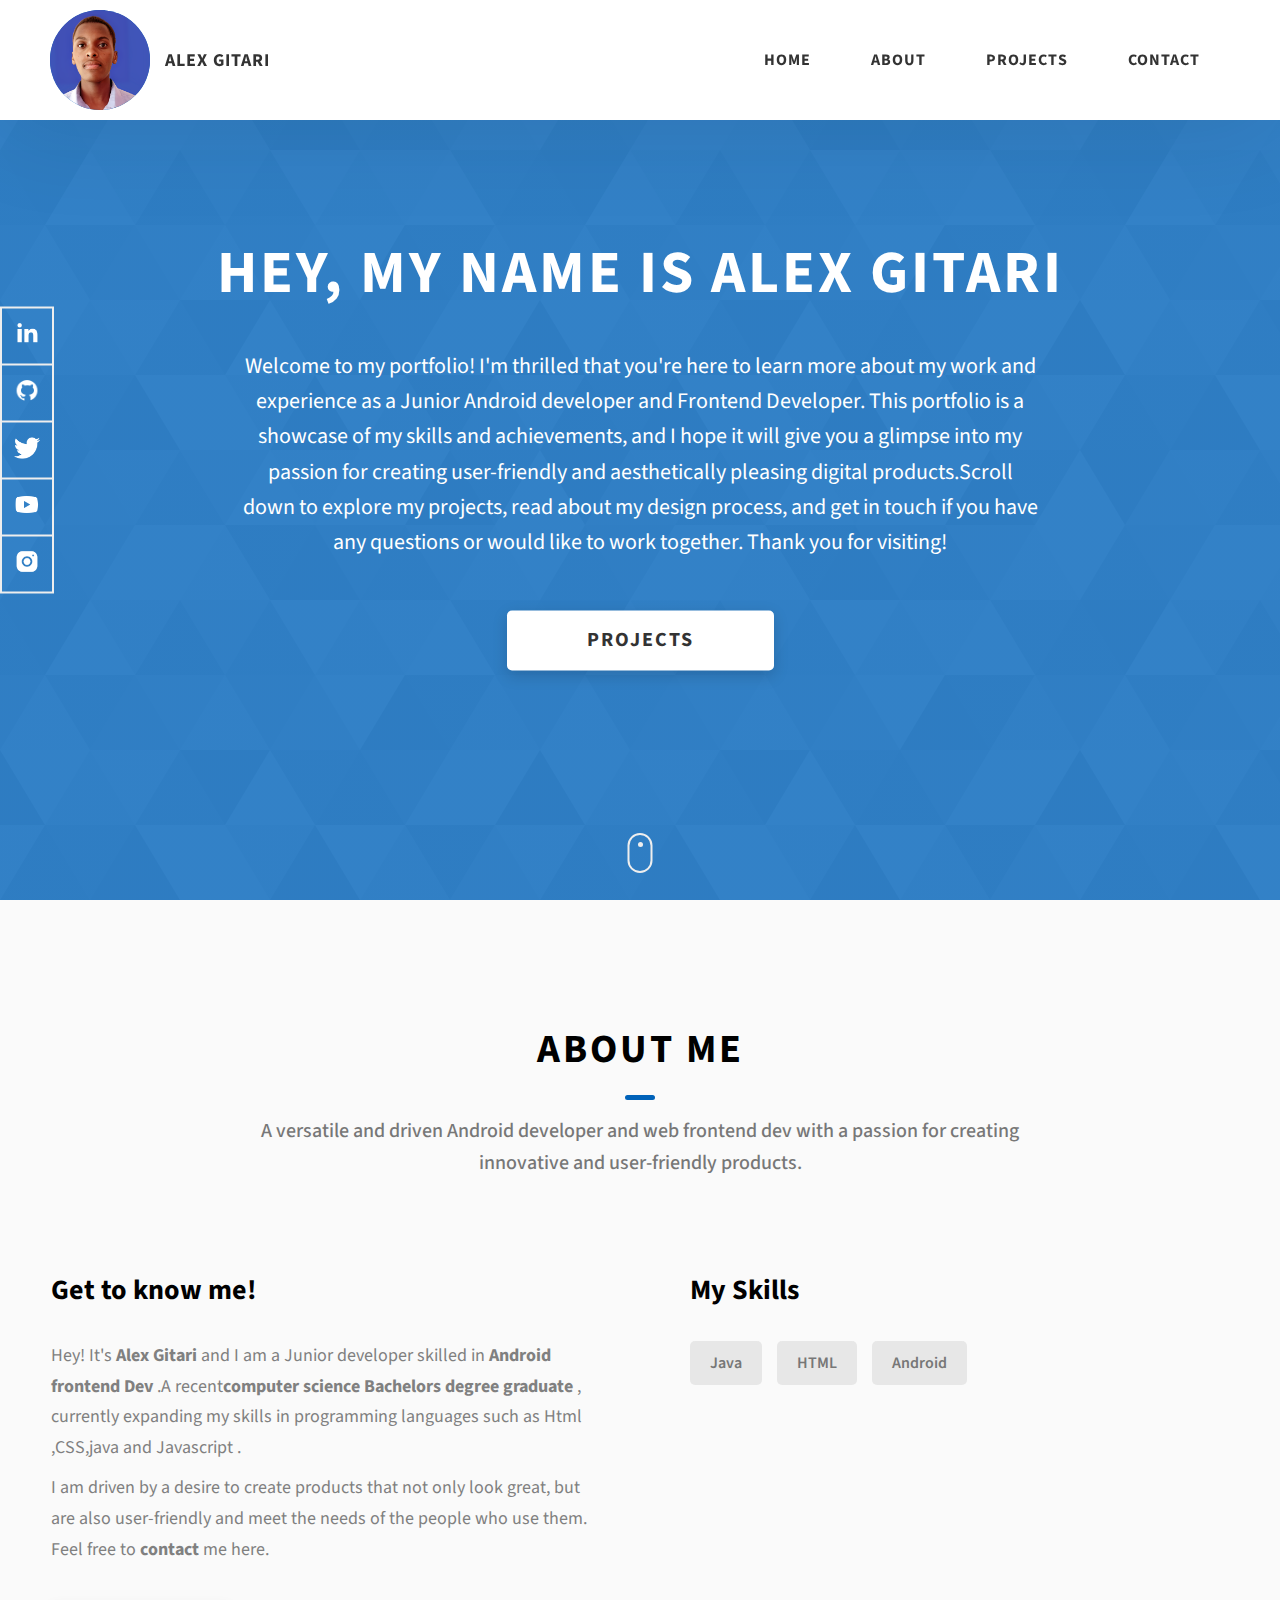
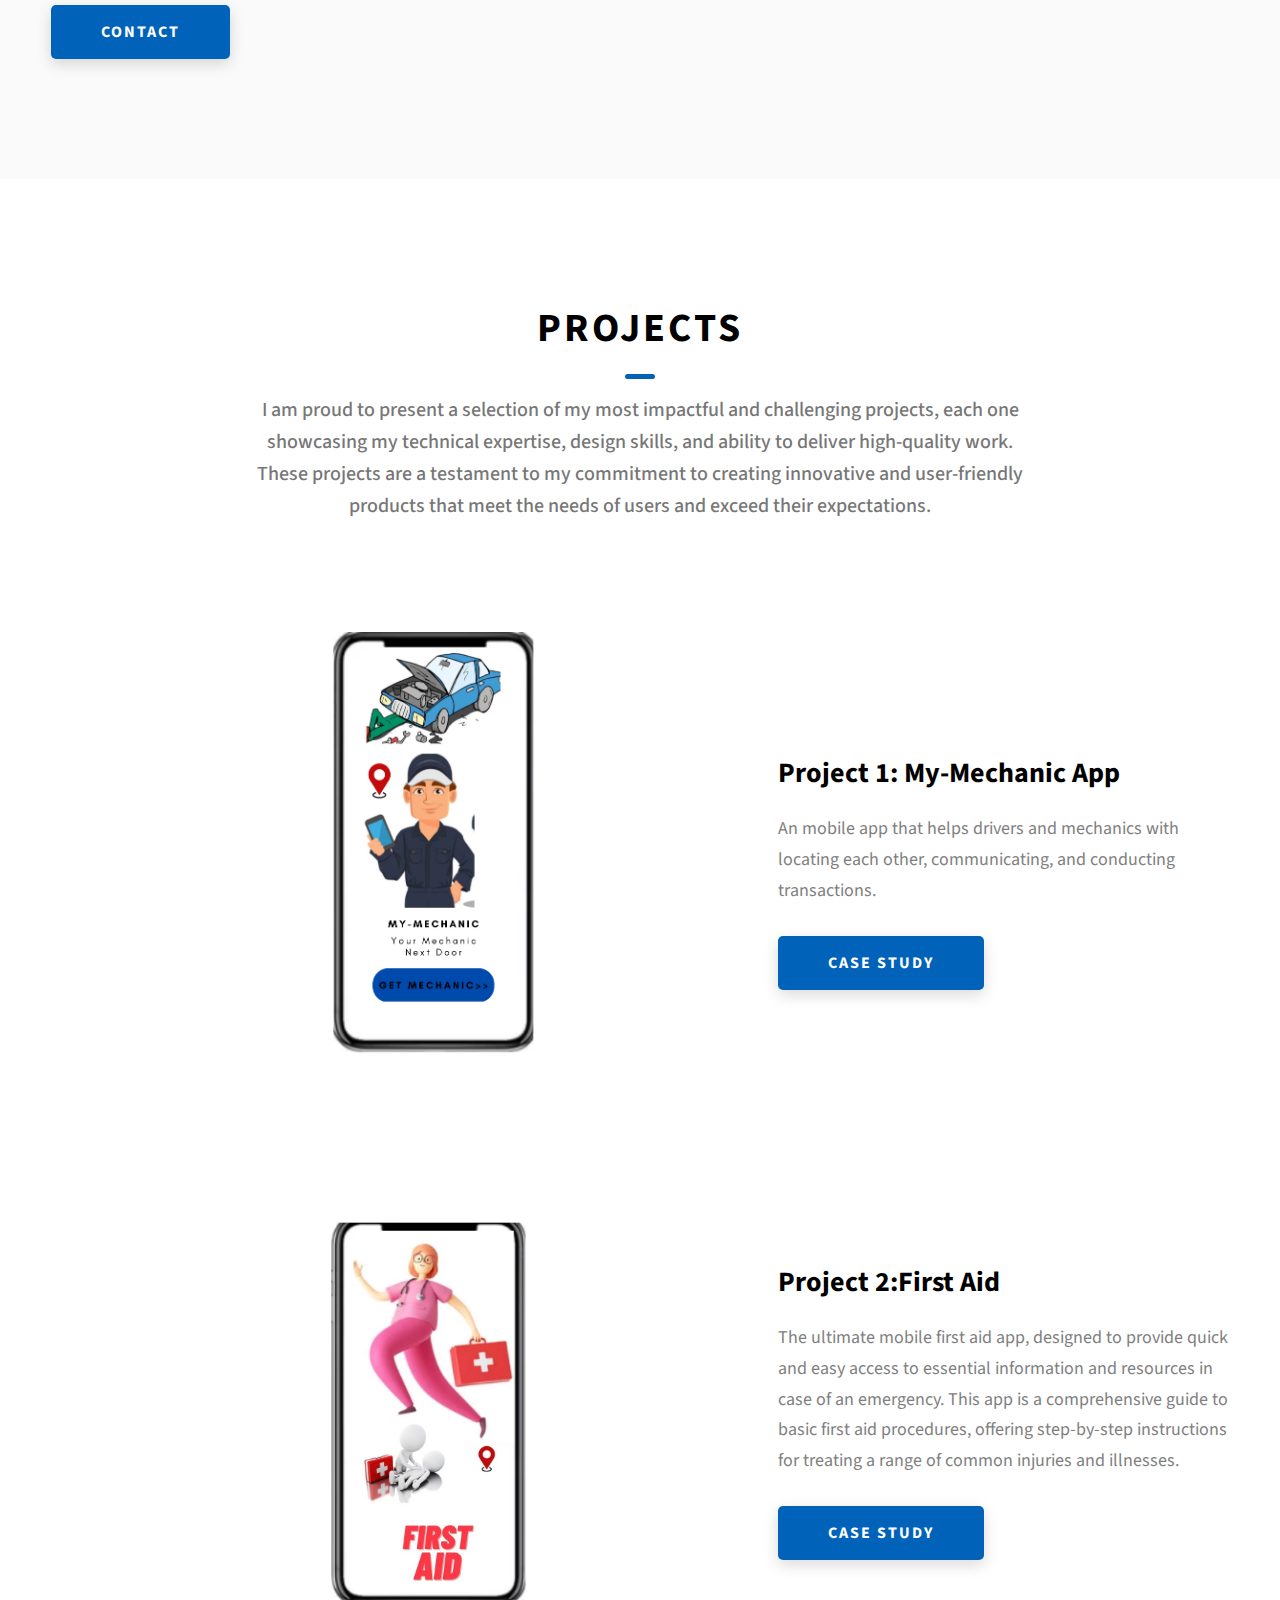
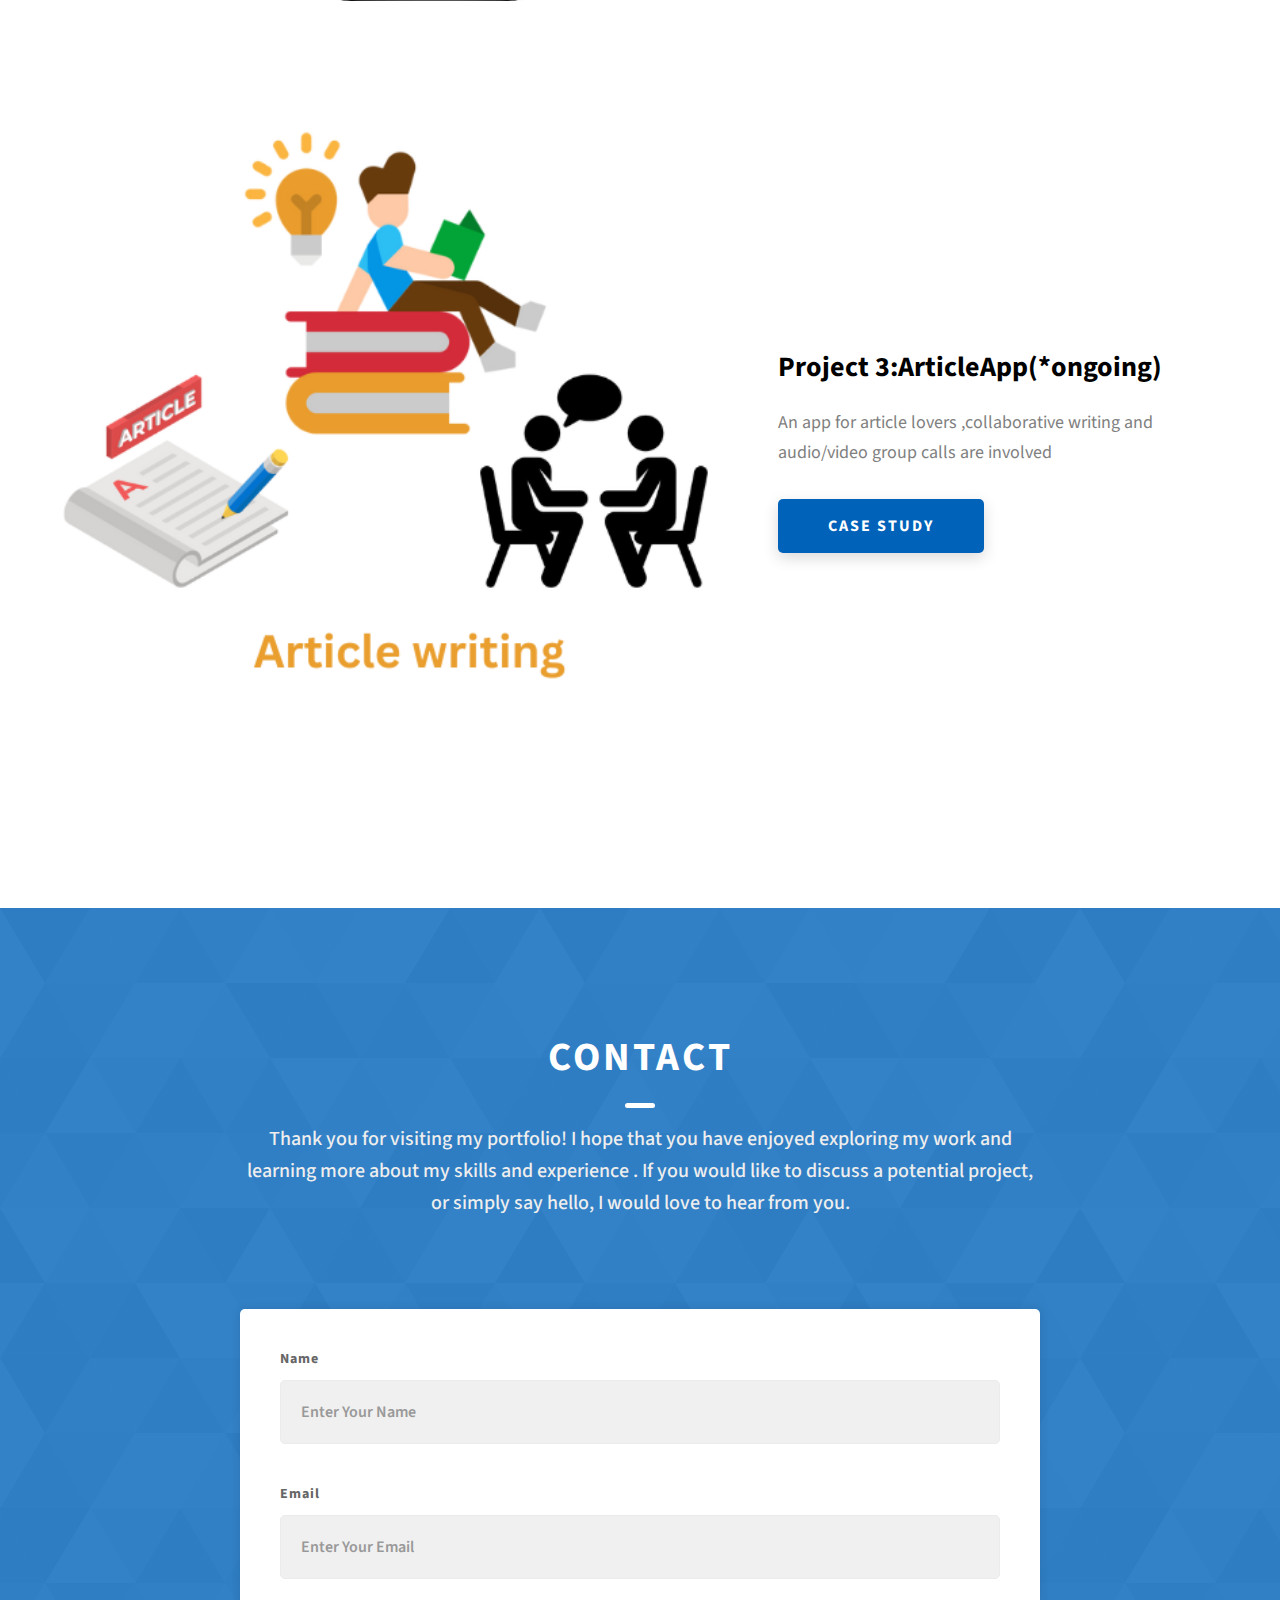
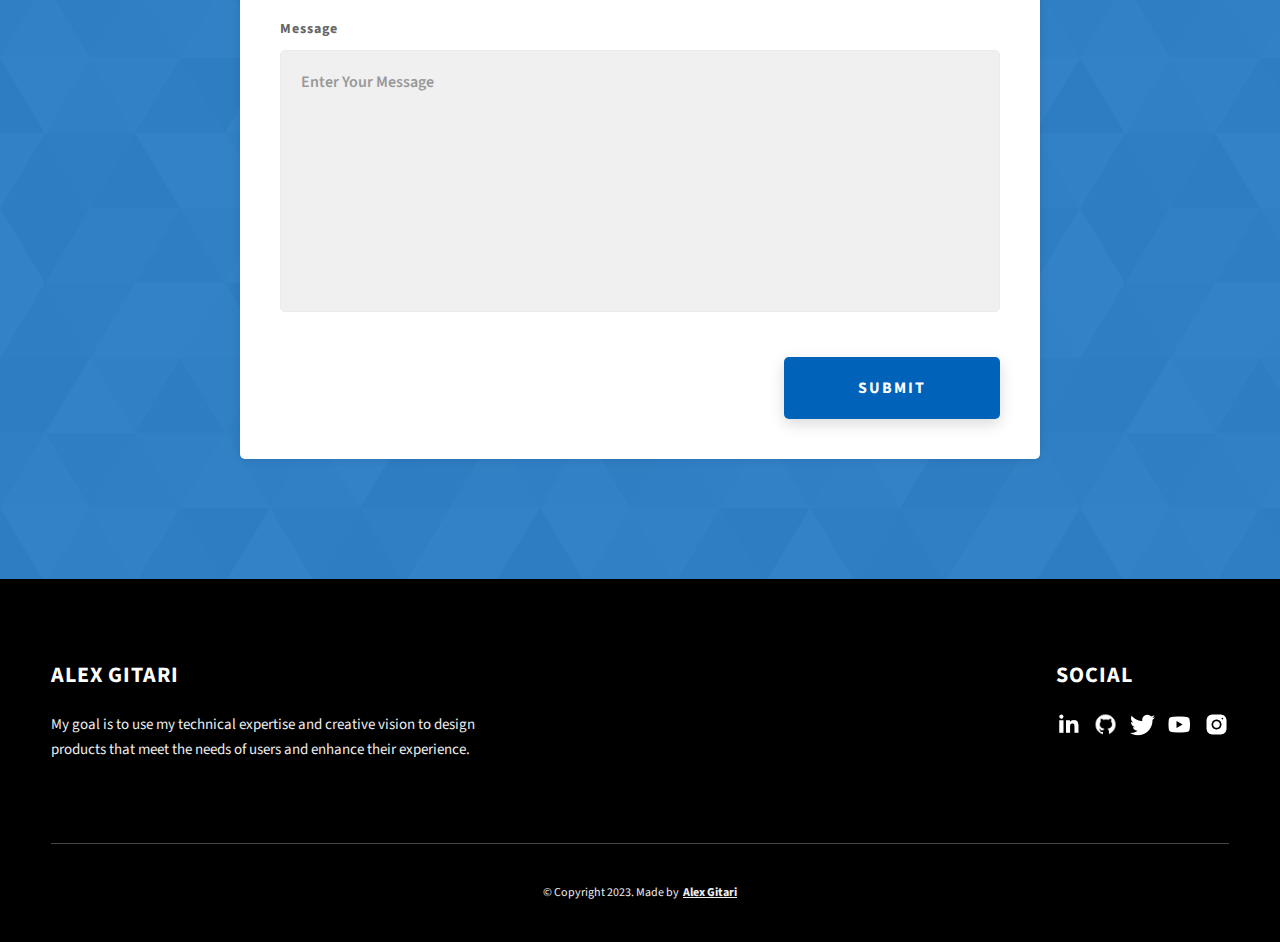
<file: index.html>
<!DOCTYPE html>
<html lang="en">
  <head>
    <meta charset="UTF-8" />
    <meta name="viewport" content="width=device-width, initial-scale=1.0" />
    <meta http-equiv="X-UA-Compatible" content="ie=edge" />
    <title>Alex Portfolio</title>
    <meta name="description" content="Portfolio " />

    <link rel="stylesheet" href="css/style.css" />

    <link rel="preconnect" href="https://fonts.googleapis.com" />
    <link rel="preconnect" href="https://fonts.gstatic.com" crossorigin />
    <link
      href="https://fonts.googleapis.com/css2?family=Source+Sans+Pro:wght@400;600;700;900&display=swap"
      rel="stylesheet"
    />
  </head>
  <body>
    <header class="header">
      <div class="header__content">
        <div class="header__logo-container">
          <div class="header__logo-img-cont">
            <img
              src="./assets/png/alexdppic.png"
              alt="Ram Maheshwari Logo Image"
              class="header__logo-img"
            />
          </div>
          <span class="header__logo-sub">Alex Gitari</span>
        </div>
        <div class="header__main">
          <ul class="header__links">
            <li class="header__link-wrapper">
              <a href="./index.html" class="header__link"> Home </a>
            </li>
            <li class="header__link-wrapper">
              <a href="./index.html#about" class="header__link">About </a>
            </li>
            <li class="header__link-wrapper">
              <a href="./index.html#projects" class="header__link">
                Projects
              </a>
            </li>
            <li class="header__link-wrapper">
              <a href="./index.html#contact" class="header__link"> Contact </a>
            </li>
          </ul>
          <div class="header__main-ham-menu-cont">
            <img
              src="./assets/svg/ham-menu.svg"
              alt="hamburger menu"
              class="header__main-ham-menu"
            />
            <img
              src="./assets/svg/ham-menu-close.svg"
              alt="hamburger menu close"
              class="header__main-ham-menu-close d-none"
            />
          </div>
        </div>
      </div>
      <div class="header__sm-menu">
        <div class="header__sm-menu-content">
          <ul class="header__sm-menu-links">
            <li class="header__sm-menu-link">
              <a href="./index.html"> Home </a>
            </li>

            <li class="header__sm-menu-link">
              <a href="./index.html#about"> About </a>
            </li>

            <li class="header__sm-menu-link">
              <a href="./index.html#projects"> Projects </a>
            </li>

            <li class="header__sm-menu-link">
              <a href="./index.html#contact"> Contact </a>
            </li>
          </ul>
        </div>
      </div>
    </header>
    <section class="home-hero">
      <div class="home-hero__content">
        <h1 class="heading-primary">Hey, My name is Alex Gitari</h1>
        <div class="home-hero__info">
          <p class="text-primary">
            Welcome to my portfolio! I'm thrilled that you're here to learn more 
            about my work and experience as a Junior Android developer and Frontend Developer. 
            This portfolio is a showcase of my skills and achievements, and I hope 
            it will give you a glimpse into my passion for creating user-friendly and 
            aesthetically pleasing digital products.Scroll down to explore my projects, 
            read about my design process, and get in touch if you have any questions or would
            like to work together. Thank you for visiting!
          </p>
        </div>
        <div class="home-hero__cta">
          <a href="./index.html#projects" class="btn btn--bg">Projects</a>
        </div>
      </div>
      <div class="home-hero__socials">
        <div class="home-hero__social">
          <a href="https://www.linkedin.com/in/alex-gitari-766053228/" class="home-hero__social-icon-link">
            <img
              src="./assets/png/linkedin-ico.png"
              alt="icon"
              href="https://www.linkedin.com/in/alex-gitari-766053228/" 
              class="home-hero__social-icon"
            />
          </a>
        </div>
        <div class="home-hero__social">
          <a href="https://github.com/Gitari65" class="home-hero__social-icon-link">
            <img
              src="./assets/png/github-ico.png"
              alt="icon"
              href="https://github.com/Gitari65"
              class="home-hero__social-icon"
            />
          </a>
        </div>
        <div class="home-hero__social">
          <a href="https://twitter.com/favoriteDevAlex" target="_blank" class="home-hero__social-icon-link">
            <img
              src="./assets/png/twitter-ico.png"
              alt="icon"
              class="home-hero__social-icon"
            />
          </a>
        </div>
        <div class="home-hero__social">
          <a href="#" class="home-hero__social-icon-link">
            <img
              src="./assets/png/yt-ico.png"
              alt="icon"
              class="home-hero__social-icon"
            />
          </a>
        </div>
        <div class="home-hero__social">
          <a
            href="#"
            class="home-hero__social-icon-link home-hero__social-icon-link--bd-none"
          >
            <img
              src="./assets/png/insta-ico.png"
              alt="icon"
              class="home-hero__social-icon"
            />
          </a>
        </div>
      </div>
      <div class="home-hero__mouse-scroll-cont">
        <div class="mouse"></div>
      </div>
    </section>
    <section id="about" class="about sec-pad">
      <div class="main-container">
        <h2 class="heading heading-sec heading-sec__mb-med">
          <span class="heading-sec__main">About Me</span>
          <span class="heading-sec__sub">
            A versatile and driven Android developer and web frontend dev with 
            a passion for creating innovative and user-friendly products.
          </span>
        </h2>
        <div class="about__content">
          <div class="about__content-main">
            <h3 class="about__content-title">Get to know me!</h3>
            <div class="about__content-details">
              <p class="about__content-details-para">
                Hey! It's
                <strong>Alex Gitari</strong>
                and I am a Junior developer skilled in <strong> Android  </strong>
                <strong> frontend Dev</strong> .A recent<strong>computer science Bachelors degree graduate</strong> 
               , currently expanding my skills in programming languages such as Html ,CSS,java and Javascript . 
              </p>
              <p class="about__content-details-para">
                I am driven by a desire to create products that not only
                look great, but are also user-friendly and meet the needs of the people who use them. Feel free to
                <strong>contact</strong> me here.
              </p>
            </div>
            <a href="./index.html#contact" class="btn btn--med btn--theme dynamicBgClr"
              >Contact</a
            >
          </div>
          <div class="about__content-skills">
            <h3 class="about__content-title">My Skills</h3>
            <div class="skills">
              
              <div class="skills__skill">Java</div>
             <div class="skills__skill">HTML</div>
              
              <div class="skills__skill">Android </div>
          
            
             
            </div>
          </div>
        </div>
      </div>
    </section>
    <section id="projects" class="projects sec-pad">
      <div class="main-container">
        <h2 class="heading heading-sec heading-sec__mb-bg">
          <span class="heading-sec__main">Projects</span>
          <span class="heading-sec__sub">
            I am proud to present a selection of my most impactful and challenging projects,
            each one showcasing my technical expertise, design skills, and ability to deliver high-quality work.
            These projects are a testament to my commitment to creating innovative and user-friendly products that meet
            the needs of users and exceed their expectations.
          </span>
        </h2>

        <div class="projects__content">
          <div class="projects__row">
            <div class="projects__row-img-cont-project1">
              <img
              
              src="./assets/png/My-mechanic (1).png"
                alt="Software Screenshot"
                class="projects__row-img"
                loading="lazy"
              />
            </div>
            <div class="projects__row-content">
              <h3 class="projects__row-content-title">Project 1: My-Mechanic App</h3>
              <p class="projects__row-content-desc">
                An mobile app that helps drivers and mechanics with locating each other, communicating, and conducting transactions.
              </p>
              <a
                href="./project-1.html"
                class="btn btn--med btn--theme dynamicBgClr"
                
                >Case Study</a
              >
            </div>
          </div>
          <div class="projects__row">
            <div class="projects__row-img-cont">
              <img
                src="./assets/png/First Aid.jpg"
                alt="Software Screenshot"
                class="projects__row-img"
                loading="lazy"
              />
            </div>
            <div class="projects__row-content">
              <h3 class="projects__row-content-title">Project 2:First Aid</h3>
              <p class="projects__row-content-desc">
                The ultimate mobile first aid app, designed to provide quick and easy access to essential information and resources in case of an emergency. This app is a comprehensive guide to basic first aid procedures, offering step-by-step instructions for treating a range of common injuries and illnesses.
              </p>
              <a
                href="./project-2.html"
                class="btn btn--med btn--theme dynamicBgClr"
                
                >Case Study</a
              >
            </div>
          </div>
          <div class="projects__row">
            <div class="projects__row-img-cont">
              <img
                src="./assets/svg/Article-writing.png"
                alt="Software Screenshot"
                class="projects__row-img"
                loading="lazy"
              />
            </div>
            <div class="projects__row-content">
              <h3 class="projects__row-content-title">Project 3:ArticleApp(*ongoing)</h3>
              <p class="projects__row-content-desc">
            An app for article lovers ,collaborative writing and audio/video group calls are involved 
              </p>
              <a
                href="./project-3.html"
                class="btn btn--med btn--theme dynamicBgClr"
               
                >Case Study</a
              >
            </div>
            
          </div>
          
            
          </div>
        </div>
      </div>
    </section>
    <section id="contact" class="contact sec-pad dynamicBg">
      <div class="main-container">
        <h2 class="heading heading-sec heading-sec__mb-med">
          <span class="heading-sec__main heading-sec__main--lt">Contact</span>
          <span class="heading-sec__sub heading-sec__sub--lt">
            Thank you for visiting my portfolio! I hope that you have enjoyed 
            exploring my work and learning more about my skills and experience . If you would like to 
            discuss a potential project, or simply say hello, I would love to hear
            from you.
          </span>
        </h2>
        <div class="contact__form-container">
          <form action="#" class="contact__form">
            <div class="contact__form-field">
              <label class="contact__form-label" for="name">Name</label>
              <input
                required
                placeholder="Enter Your Name"
                type="text"
                class="contact__form-input"
                name="name"
                id="name"
              />
            </div>
            <div class="contact__form-field">
              <label class="contact__form-label" for="email">Email</label>
              <input
                required
                placeholder="Enter Your Email"
                type="text"
                class="contact__form-input"
                name="email"
                id="email"
              />
            </div>
            <div class="contact__form-field">
              <label class="contact__form-label" for="message">Message</label>
              <textarea
                required
                cols="30"
                rows="10"
                class="contact__form-input"
                placeholder="Enter Your Message"
                name="message"
                id="message"
              ></textarea>
            </div>
            <button type="submit" class="btn btn--theme contact__btn">
              Submit
            </button>
          </form>
        </div>
      </div>
    </section>
    <footer class="main-footer">
      <div class="main-container">
        <div class="main-footer__upper">
          <div class="main-footer__row main-footer__row-1">
            <h2 class="heading heading-sm main-footer__heading-sm">
              <span>Social</span>
            </h2>
            <div class="main-footer__social-cont">
              <a target="_blank" rel="noreferrer" href="https://www.linkedin.com/in/alex-gitari-766053228/">
                <img
                  class="main-footer__icon"
                  src="./assets/png/linkedin-ico.png"
                  alt="icon"
                />
              </a>
              <a target="_blank" rel="noreferrer" href="https://github.com/Gitari65">
                <img
                  class="main-footer__icon"
                  src="./assets/png/github-ico.png"
                  alt="icon"
                />
              </a>
              <a rel="noreferrer" target="_blank" href="https://twitter.com/favoriteDevAlex">
                <img
                  class="main-footer__icon"
                  src="./assets/png/twitter-ico.png"
                  alt="icon"
                />
              </a>
              <a  rel="noreferrer" href="#">
                <img
                  class="main-footer__icon"
                  src="./assets/png/yt-ico.png"
                  alt="icon"
                />
              </a>
              <a  rel="noreferrer" href="#">
                <img
                  class="main-footer__icon main-footer__icon--mr-none"
                  src="./assets/png/insta-ico.png"
                  alt="icon"
                />
              </a>
            </div>
          </div>
          <div class="main-footer__row main-footer__row-2">
            <h4 class="heading heading-sm text-lt">Alex Gitari</h4>
            <p class="main-footer__short-desc">
              My goal is to use my technical expertise and creative vision to design products that meet the needs of users and enhance their experience.
            </p>
          </div>
        </div>

        <!-- If you give me some credit or shoutout here by linking to my website, then it will be a big thing for me and will help me a lot :) -->
        <div class="main-footer__lower">
          &copy; Copyright 2023. Made by
          <a rel="noreferrer"  href=""
            >Alex Gitari</a
          >
        </div>
      </div>
    </footer>

    <script src="./index.js"></script>
  </body>
</html>
</file>
<file: css/style.css>
/*
0 - 600px:      Phone
600 - 900px:    Tablet portrait
900 - 1200px:   Tablet landscape
[1200 - 1800] is where our normal styles apply
1800px + :      Big desktop
$breakpoint arguement choices:
- phone
- tab-port
- tab-land
- big-desktop

Inside media queries 1em is always 16px i.e 1em = 16px at every screen size only inside media queries

*/
.beehance-projects {
  background-color: #f8f8f8;
  padding: 80px 0;
}

.heading-secondary {
  font-size: 2.5rem;
  text-align: center;
  margin-bottom: 40px;
}

.beehance-projects__grid {
  display: grid;
  grid-template-columns: repeat(auto-fit, minmax(300px, 1fr));
  gap: 30px;
}

.beehance-projects__item {
  position: relative;
  overflow: hidden;
  border-radius: 10px;
}

.beehance-projects__link {
  display: block;
  position: relative;
  z-index: 1;
}

.beehance-projects__image {
  display: block;
  width: 100%;
  height: auto;
  transition: transform 0.3s ease-out;
}

.beehance-projects__overlay {
  position: absolute;
  bottom: 0;
  left: 0;
  width: 100%;
  padding: 20px;
  background-color: rgba(0, 0, 0, 0.7);
  color: #fff;
  opacity: 0;
  transition: opacity 0.3s ease-out;
}

.beehance-projects__title {
  font-size: 1.5rem;
  margin: 0;
}

.beehance-projects__item:hover .beehance-projects__image {
  transform: scale(1.1);
}

.beehance-projects__item:hover .beehance-projects__overlay {
  opacity: 1;
}

@media only screen and (max-width: 768px) {
  .beeance-projects__grid {
    grid-template-columns: repeat(auto-fit, minmax(250px, 1fr));
  }
}


*,
*::after,
*::before {
  margin: 0;
  padding: 0;
  box-sizing: inherit;
  font-family: inherit; }

html {
  font-size: 62.5%;
  scroll-behavior: smooth; }
  @media only screen and (max-width: 75em) {
    html {
      font-size: 59%; } }
  @media only screen and (max-width: 56.25em) {
    html {
      font-size: 56%; } }
  @media only screen and (min-width: 112.5em) {
    html {
      font-size: 65%; } }

body {
  box-sizing: border-box;
  position: relative;
  line-height: 1.5;
  font-family: sans-serif;
  overflow-x: hidden;
  overflow-y: scroll;
  font-family: 'Source Sans Pro', sans-serif; }

a {
  text-decoration: none;
  color: inherit; }

li {
  list-style: none; }

input:focus,
button:focus,
a:focus,
textarea:focus {
  outline: none; }

button {
  border: none;
  cursor: pointer; }

textarea {
  resize: none; }

.heading-primary {
  font-size: 6rem;
  text-transform: uppercase;
  letter-spacing: 3px;
  text-align: center; }
  @media only screen and (max-width: 37.5em) {
    .heading-primary {
      font-size: 4.5rem; } }

.heading-sec__mb-bg {
  margin-bottom: 11rem; }
  @media only screen and (max-width: 56.25em) {
    .heading-sec__mb-bg {
      margin-bottom: 8rem; } }

.heading-sec__mb-med {
  margin-bottom: 9rem; }
  @media only screen and (max-width: 56.25em) {
    .heading-sec__mb-med {
      margin-bottom: 8rem; } }

.heading-sec__main {
  display: block;
  font-size: 4rem;
  text-transform: uppercase;
  letter-spacing: 1px;
  letter-spacing: 3px;
  text-align: center;
  margin-bottom: 3.5rem;
  position: relative; }
  .heading-sec__main--lt {
    color: #fff; }
    .heading-sec__main--lt::after {
      content: '';
      background: #fff !important; }
  .heading-sec__main::after {
    content: '';
    position: absolute;
    top: calc(100% + 1.5rem);
    height: 5px;
    width: 3rem;
    background: #0062b9;
    left: 50%;
    transform: translateX(-50%);
    border-radius: 5px; }
    @media only screen and (max-width: 37.5em) {
      .heading-sec__main::after {
        top: calc(100% + 1.2rem); } }

.heading-sec__sub {
  display: block;
  text-align: center;
  color: #777;
  font-size: 2rem;
  font-weight: 500;
  max-width: 80rem;
  margin: auto;
  line-height: 1.6; }
  @media only screen and (max-width: 37.5em) {
    .heading-sec__sub {
      font-size: 1.8rem; } }
  .heading-sec__sub--lt {
    color: #eee; }

.heading-sm {
  font-size: 2.2rem;
  text-transform: uppercase;
  letter-spacing: 1px; }

.main-container {
  max-width: 120rem;
  margin: auto;
  width: 92%; }

.btn {
  background: #fff;
  color: #333;
  text-transform: uppercase;
  letter-spacing: 2px;
  display: inline-block;
  font-weight: 700;
  border-radius: 5px;
  box-shadow: 0 5px 15px 0 rgba(0, 0, 0, 0.15);
  transition: transform .3s; }
  .btn:hover {
    transform: translateY(-3px); }
  .btn--bg {
    padding: 1.5rem 8rem;
    font-size: 2rem; }
  .btn--med {
    padding: 1.5rem 5rem;
    font-size: 1.6rem; }
  .btn--theme {
    background: #0062b9;
    color: #fff; }
  .btn--theme-inv {
    color: #0062b9;
    background: #fff;
    border: 2px solid #0062b9;
    box-shadow: none;
    padding: calc(1.5rem - 2px) calc(5rem - 2px); }

.sec-pad {
  padding: 12rem 0; }
  @media only screen and (max-width: 56.25em) {
    .sec-pad {
      padding: 8rem 0; } }

.text-primary {
  color: #fff;
  font-size: 2.2rem;
  text-align: center;
  width: 100%;
  line-height: 1.6; }
  @media only screen and (max-width: 37.5em) {
    .text-primary {
      font-size: 2rem; } }

.d-none {
  display: none; }

.home-hero {
  color: #fff;
  background: linear-gradient(to right, rgba(0, 98, 185, 0.8), rgba(0, 98, 185, 0.8)), url(../../assets/svg/common-bg.svg);
  background-position: center;
  height: 100vh;
  min-height: 80rem;
  max-height: 120rem;
  position: relative; }
  @media only screen and (max-width: 37.5em) {
    .home-hero {
      height: unset;
      min-height: unset; } }
  .home-hero__socials {
    position: absolute;
    top: 50%;
    border: 2px solid #eee;
    border-left: 2px solid #eee;
    transform: translateY(-50%); }
    @media only screen and (max-width: 56.25em) {
      .home-hero__socials {
        display: none; } }
  .home-hero__mouse-scroll-cont {
    position: absolute;
    bottom: 3%;
    left: 50%;
    transform: translateX(-50%); }
    @media only screen and (max-width: 37.5em) {
      .home-hero__mouse-scroll-cont {
        display: none; } }
  .home-hero__social {
    width: 5rem; }
  .home-hero__social-icon-link {
    width: 100%;
    display: block;
    padding: 1.2rem;
    border-bottom: 2px solid #eee;
    transition: background .3s; }
    .home-hero__social-icon-link:hover {
      background: rgba(255, 255, 255, 0.1); }
    .home-hero__social-icon-link--bd-none {
      border-bottom: 0; }
  .home-hero__social-icon {
    width: 100%; }
  .home-hero__content {
    position: absolute;
    top: 50%;
    left: 50%;
    transform: translate(-50%, -50%);
    max-width: 90rem;
    width: 92%; }
    @media only screen and (max-width: 37.5em) {
      .home-hero__content {
        padding: 19rem 0 13rem 0;
        margin: auto;
        position: static;
        transform: translate(0, 0); } }
  .home-hero__info {
    margin: 3rem auto 0 auto;
    max-width: 80rem; }
  .home-hero__cta {
    margin-top: 5rem;
    text-align: center; }

.about {
  background: #fafafa; }
  .about__content {
    display: grid;
    grid-template-columns: 1fr 1fr;
    grid-gap: 10rem; }
    @media only screen and (max-width: 56.25em) {
      .about__content {
        grid-template-columns: 1fr;
        grid-gap: 8rem; } }
    .about__content-title {
      font-weight: 700;
      font-size: 2.8rem;
      margin-bottom: 3rem; }
      @media only screen and (max-width: 37.5em) {
        .about__content-title {
          font-size: 2.4rem; } }
    .about__content-details-para {
      font-size: 1.8rem;
      color: grey;
      max-width: 60rem;
      line-height: 1.7;
      margin-bottom: 1rem; }
      .about__content-details-para--hl {
        font-weight: 700;
        margin: 0 3px; }
      .about__content-details-para:last-child {
        margin-bottom: 4rem; }

.projects__row {
  display: grid;
  grid-template-columns: 1.5fr 1fr;
  grid-gap: 5rem;
  margin-bottom: 11rem; }
  @media only screen and (max-width: 56.25em) {
    .projects__row {
      grid-template-columns: 1fr;
      grid-gap: 2rem;
      margin-bottom: 8rem; } }
  @media only screen and (max-width: 56.25em) {
    .projects__row {
      text-align: center; } }
  .projects__row:last-child {
    margin-bottom: 0; }
  .projects__row-img-cont {
    overflow: hidden; }
  .projects__row-img {
    width: 100%;
    display: block;
    object-fit: cover; }
  .projects__row-content {
    padding: 2rem 0;
    display: flex;
    justify-content: center;
    flex-direction: column;
    align-items: flex-start; }
    @media only screen and (max-width: 56.25em) {
      .projects__row-content {
        align-items: center; } }
    .projects__row-content-title {
      font-weight: 700;
      font-size: 2.8rem;
      margin-bottom: 2rem; }
      @media only screen and (max-width: 37.5em) {
        .projects__row-content-title {
          font-size: 2.4rem; } }
    .projects__row-content-desc {
      font-size: 1.8rem;
      color: grey;
      max-width: 60rem;
      line-height: 1.7;
      margin-bottom: 3rem; }
      @media only screen and (max-width: 37.5em) {
        .projects__row-content-desc {
          font-size: 1.7rem; } }
          .projects__row-img-cont-project1{
            height: 50%;
            width: 50%;
            margin-left: 27%;
          }

.contact {
  background: linear-gradient(to right, rgba(0, 98, 185, 0.8), rgba(0, 98, 185, 0.8)), url(../../assets/svg/common-bg.svg);
  background-size: cover;
  background-position: center; }
  .contact__form-container {
    box-shadow: 0 0 10px rgba(0, 0, 0, 0.1);
    background: white;
    padding: 4rem;
    margin-top: 6rem;
    max-width: 80rem;
    text-align: right;
    width: 95%;
    border-radius: 5px;
    margin: 5rem auto 0 auto; }
    @media only screen and (max-width: 37.5em) {
      .contact__form-container {
        padding: 3rem; } }
  .contact__form-field {
    margin-bottom: 4rem; }
    @media only screen and (max-width: 37.5em) {
      .contact__form-field {
        margin-bottom: 3rem; } }
  .contact__form-label {
    color: #666;
    font-size: 1.4rem;
    letter-spacing: 1px;
    font-weight: 700;
    margin-bottom: 1rem;
    display: block;
    text-align: left; }
  .contact__form-input {
    color: #333;
    padding: 2rem;
    width: 100%;
    border: 1px solid #ebebeb;
    font-size: 1.6rem;
    letter-spacing: 0px;
    background: #f0f0f0;
    border-radius: 5px;
    font-weight: 600;
    /* Code for Modern Browsers */
    /* Code for WebKit, Blink, Edge */
    /* Code for Internet Explorer 10-11 */
    /* Code for Microsoft Edge */
    /* Code for Mozilla Firefox 4 to 18 */
    /* Code for Mozilla Firefox 19+ */ }
    .contact__form-input::placeholder {
      color: #999;
      font-weight: 600;
      font-size: 1.6rem; }
    .contact__form-input::-webkit-input-placeholder {
      color: #999;
      font-weight: 600;
      font-size: 1.6rem; }
    .contact__form-input:-ms-input-placeholder {
      color: #999;
      font-weight: 600;
      font-size: 1.6rem; }
    .contact__form-input::-ms-input-placeholder {
      color: #999;
      font-weight: 600;
      font-size: 1.6rem; }
    .contact__form-input:-moz-placeholder {
      opacity: 1;
      color: #999;
      font-weight: 600;
      font-size: 1.6rem; }
    .contact__form-input::-moz-placeholder {
      opacity: 1;
      color: #999;
      font-weight: 600;
      font-size: 1.6rem; }
  .contact__btn {
    width: 30%;
    padding: 2rem 4rem;
    font-size: 1.6rem; }
    @media only screen and (max-width: 37.5em) {
      .contact__btn {
        width: 100%; } }

.project-cs-hero {
  color: #fff;
  background: linear-gradient(to right, rgba(0, 98, 185, 0.8), rgba(0, 98, 185, 0.8)), url(../../assets/svg/common-bg.svg);
  background-size: cover;
  background-position: center;
  position: relative; }
  @media only screen and (max-width: 37.5em) {
    .project-cs-hero {
      height: unset;
      min-height: unset; } }
  .project-cs-hero__content {
    padding: 25rem 0 17rem 0;
    max-width: 90rem;
    width: 92%;
    margin: auto; }
    @media only screen and (max-width: 37.5em) {
      .project-cs-hero__content {
        padding: 19rem 0 13rem 0;
        margin: auto;
        position: static;
        transform: translate(0, 0); } }
  .project-cs-hero__info {
    margin: 3rem auto 0 auto;
    max-width: 80rem; }
  .project-cs-hero__cta {
    margin-top: 5rem;
    text-align: center; }

.project-details__content {
  padding: 8rem 0;
  max-width: 90rem;
  margin: auto; }
  .project-details__content-title {
    font-weight: 700;
    font-size: 2.8rem;
    margin-bottom: 3rem; }
    @media only screen and (max-width: 37.5em) {
      .project-details__content-title {
        font-size: 2.4rem; } }

.project-details__showcase-img-cont {
  width: 90%;
  height: 90%;
  margin-bottom: 6rem; }

.project-details__showcase-img {
  width: 100%; }
  .project-details__showcase-video {
    width: 40%;
  height: 40%;
  }

.project-details__content-main {
  width: 100%;
  max-width: 70rem;
  margin: auto; }

.project-details__desc {
  margin: 0 0 7rem 0; }
  .project-details__desc-para {
    font-size: 1.84rem;
    line-height: 1.7;
    color: grey;
    margin-bottom: 2rem; }

.project-details__tools-used {
  margin: 0 0 7rem 0; }
  .project-details__tools-used-list {
    display: flex;
    flex-wrap: wrap; }
  .project-details__tools-used-item {
    padding: 1rem 2rem;
    margin-bottom: 1.5rem;
    margin-right: 1.5rem;
    font-size: 1.6rem;
    background: rgba(153, 153, 153, 0.2);
    border-radius: 5px;
    font-weight: 600;
    color: #777; }

.project-details__links {
  margin: 0 0; }
  .project-details__links-btn {
    margin-right: 2rem; }
    @media only screen and (max-width: 37.5em) {
      .project-details__links-btn {
        margin-right: 0;
        width: 70%;
        margin-bottom: 2rem;
        text-align: center; } }
    .project-details__links-btn:last-child {
      margin: 0; }
      @media only screen and (max-width: 37.5em) {
        .project-details__links-btn:last-child {
          margin: 0; } }

.header {
  position: fixed;
  width: 100%;
  z-index: 1000;
  background: #000;
  background: #fff;
  box-shadow: 0 10px 100px rgba(0, 0, 0, 0.1); }
  .header__content {
    display: flex;
    align-items: center;
    justify-content: space-between;
    padding: 1rem 5rem; }
    @media only screen and (max-width: 56.25em) {
      .header__content {
        padding: 0 2rem; } }
  .header__logo-container {
    display: flex;
    align-items: center;
    cursor: pointer;
    color: #333;
    transition: color .3s; }
    .header__logo-container:hover {
      color: #0062b9; }
  .header__logo-img-cont {
    width: 10rem;
    height: 10rem;
    border-radius: 50px;
    overflow: hidden;
    margin-right: 1.5rem;
    background: #0062b9; }
    @media only screen and (max-width: 56.25em) {
      .header__logo-img-cont {
        width: 4.5rem;
        height: 4.5rem;
        margin-right: 1.2rem; } }
  .header__logo-img {
    width: 100%;
    height: 100%;
    object-fit: cover;
    object-position: center;
    display: block; }
  .header__logo-sub {
    font-size: 1.8rem;
    text-transform: uppercase;
    font-weight: 700;
    letter-spacing: 1px; }
  .header__links {
    display: flex; }
    @media only screen and (max-width: 37.5em) {
      .header__links {
        display: none; } }
  .header__link {
    padding: 2.2rem 3rem;
    display: inline-block;
    font-size: 1.6rem;
    color: #333;
    text-transform: uppercase;
    letter-spacing: 1px;
    font-weight: 700;
    transition: color .3s; }
    .header__link:hover {
      color: #0062b9; }
    @media only screen and (max-width: 56.25em) {
      .header__link {
        padding: 3rem 1.8rem;
        font-size: 1.5rem; } }
  .header__main-ham-menu-cont {
    display: none;
    width: 3rem;
    padding: 2.2rem 0; }
    @media only screen and (max-width: 37.5em) {
      .header__main-ham-menu-cont {
        display: block; } }
  .header__main-ham-menu {
    width: 100%; }
  .header__main-ham-menu-close {
    width: 100%; }
  .header__sm-menu {
    background: #fff;
    position: absolute;
    width: 100%;
    top: 100%;
    visibility: hidden;
    opacity: 0;
    transition: all .3s;
    box-shadow: 0px 5px 5px 0px rgba(0, 0, 0, 0.1);
    -webkit-box-shadow: 0px 5px 5px 0px rgba(0, 0, 0, 0.1);
    -moz-box-shadow: 0px 5px 5px 0px rgba(0, 0, 0, 0.1); }
    .header__sm-menu--active {
      visibility: hidden;
      opacity: 0; }
      @media only screen and (max-width: 37.5em) {
        .header__sm-menu--active {
          visibility: visible;
          opacity: 1; } }
  .header__sm-menu-link a {
    display: block;
    text-decoration: none;
    padding: 2.5rem 3rem;
    font-size: 1.6rem;
    color: #333;
    text-align: right;
    border-bottom: 1px solid #eee;
    font-weight: 700;
    text-transform: uppercase;
    letter-spacing: 2px;
    transition: color .3s; }
    .header__sm-menu-link a:hover {
      color: #0062b9; }
  .header__sm-menu-link:first-child a {
    border-top: 1px solid #eee; }
  .header__sm-menu-link-last {
    border-bottom: 0; }

.main-footer {
  background: #000;
  color: #fff; }
  .main-footer__upper {
    display: flex;
    justify-content: space-between;
    padding: 8rem 0; }
    @media only screen and (max-width: 56.25em) {
      .main-footer__upper {
        padding: 6rem 0; } }
    @media only screen and (max-width: 37.5em) {
      .main-footer__upper {
        display: block; } }
  .main-footer__row-1 {
    order: 2; }
    @media only screen and (max-width: 56.25em) {
      .main-footer__row-1 {
        margin-bottom: 5rem; } }
  .main-footer__row-2 {
    width: 40%;
    order: 1;
    max-width: 50rem; }
    @media only screen and (max-width: 56.25em) {
      .main-footer__row-2 {
        width: 100%; } }
  .main-footer__short-desc {
    margin-top: 2rem;
    color: #eee;
    font-size: 1.5rem;
    line-height: 1.7; }
  .main-footer__social-cont {
    margin-top: 2rem; }
  .main-footer__icon {
    margin-right: 1rem;
    width: 2.5rem; }
    .main-footer__icon--mr-none {
      margin-right: 0; }
  .main-footer__lower {
    padding: 4rem 0;
    border-top: 1px solid #444;
    color: #eee;
    font-size: 1.2rem;
    text-align: left;
    text-align: center; }
    .main-footer__lower a {
      text-decoration: underline;
      font-weight: bold;
      margin-left: 2px; }
    @media only screen and (max-width: 56.25em) {
      .main-footer__lower {
        padding: 3.5rem 0; } }

.skills {
  display: flex;
  flex-wrap: wrap; }
  .skills__skill {
    padding: 1rem 2rem;
    margin-bottom: 1.5rem;
    margin-right: 1.5rem;
    font-size: 1.6rem;
    background: rgba(153, 153, 153, 0.2);
    border-radius: 5px;
    font-weight: 600;
    color: #777; }

.mouse {
  width: 25px;
  height: 40px;
  border: 2px solid #eee;
  border-radius: 60px;
  position: relative;
  overflow: hidden; }
  .mouse::before {
    content: '';
    width: 5px;
    height: 5px;
    position: absolute;
    top: 7px;
    left: 50%;
    transform: translateX(-50%);
    background-color: #eee;
    border-radius: 50%;
    opacity: 1;
    animation: wheel 1.3s infinite;
    -webkit-animation: wheel 1.3s infinite; }

@keyframes wheel {
  to {
    opacity: 0;
    top: 27px; } }

@-webkit-keyframes wheel {
  to {
    opacity: 0;
    top: 27px; } }
.header__logo-img-background{
  height: 10%;
  width:10%;
}
</file>
